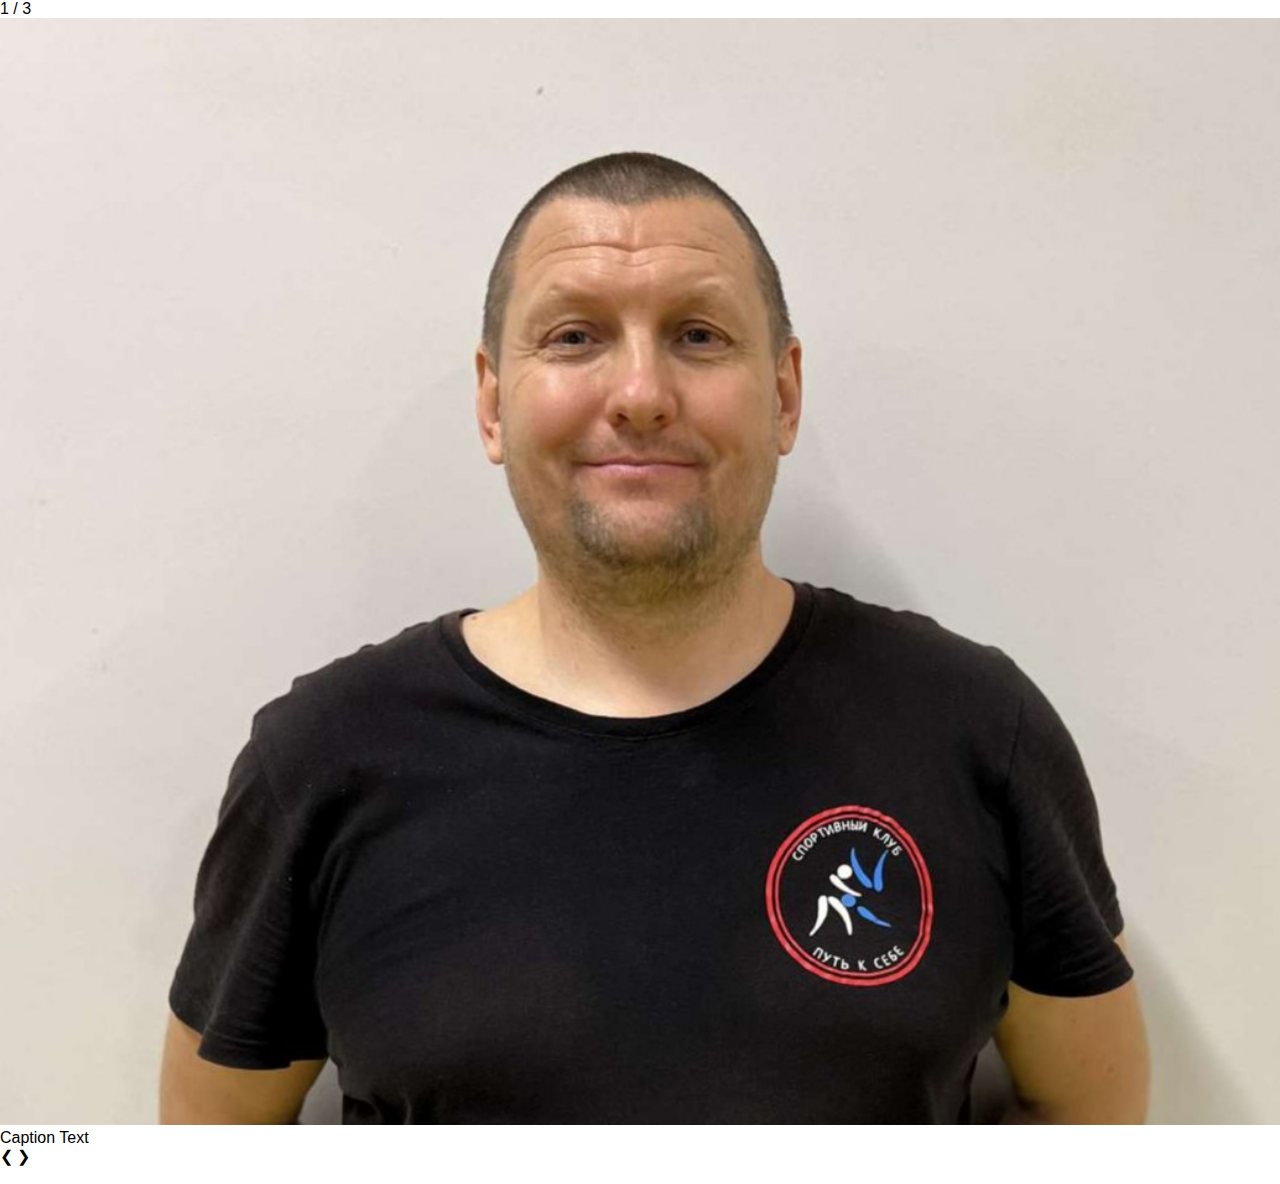
<file: templates/q.html>
<!DOCTYPE html>
<html>

<head>
    <meta name="viewport" content="width=device-width, initial-scale=1">
    <link rel="stylesheet" href="static/css/style.css">
</head>

<body>

    <div class="slideshow-container">

        <div class="mySlides fade">
            <div class="numbertext">1 / 3</div>
            <img src="static/images/treners/aii.jpeg" style="width:100%">
            <div class="text">Caption Text</div>
        </div>

        <div class="mySlides fade">
            <div class="numbertext">2 / 3</div>
            <img src="static/images/treners/aai.jpeg" style="width:100%">
            <div class="text">Caption Two</div>
        </div>

        <div class="mySlides fade">
            <div class="numbertext">3 / 3</div>
            <img src="static/images/treners/alina.jpeg" style="width:100%">
            <div class="text">Caption Three</div>
        </div>

        <a class="prev" onclick="plusSlides(-1)">❮</a>
        <a class="next" onclick="plusSlides(1)">❯</a>

    </div>
    <br>

    <div style="text-align:center">
        <span class="dot" onclick="currentSlide(1)"></span>
        <span class="dot" onclick="currentSlide(2)"></span>
        <span class="dot" onclick="currentSlide(3)"></span>
    </div>

    <script>
        var slideIndex = 1;
        showSlides(slideIndex);

        function plusSlides(n) {
            showSlides(slideIndex += n);
        }

        function currentSlide(n) {
            showSlides(slideIndex = n);
        }

        function showSlides(n) {
            var i;
            var slides = document.getElementsByClassName("mySlides");
            var dots = document.getElementsByClassName("dot");
            if (n > slides.length) {
                slideIndex = 1
            }
            if (n < 1) {
                slideIndex = slides.length
            }
            for (i = 0; i < slides.length; i++) {
                slides[i].style.display = "none";
            }
            for (i = 0; i < dots.length; i++) {
                dots[i].className = dots[i].className.replace(" active", "");
            }
            slides[slideIndex - 1].style.display = "block";
            dots[slideIndex - 1].className += " active";
        }
    </script>

</body>

</html>
</file>
<file: templates/static/css/style.css>
/* Import Google font - Poppins */


/* отзывы */

.koguvcavis-varazdel {
    padding: 38px 0;
    background: var(--bg-color);
    color: var(--accent-color);
    text-align: center;
}

.sestim-donials {
    max-width: 1200px;
    margin: auto;
    overflow: hidden;
    padding: 0 20px;
}

.sectionesag {
    width: 195px;
    height: 3px;
    background: var(--bg-color);
    margin: 23px auto;
}

.sagestim-lonials {
    display: flex;
    flex-wrap: wrap;
    justify-content: center;
}

.vemotau-vokusipol {
    flex: 33.33%;
    max-width: 33.33%;
    box-sizing: border-box;
    padding: 15px;
}

.testimonial {
    background: #f9f4f4;
    padding: 28px;
}

.testimonial img {
    width: 100px;
    height: 100px;
    border-radius: 50%;
}

.gecedanam {
    font-size: 20px;
    text-transform: uppercase;
    margin: 20px 0;
}

.apogered-gselected {
    color: #53b32b;
    margin-bottom: 20px;
}

@media screen and (max-width:960px) {
    .vemotau-vokusipol {
        flex: 100%;
        max-width: 80%;
    }
}

@media screen and (max-width:600px) {
    .vemotau-vokusipol {
        flex: 100%;
        max-width: 100%;
    }
}

.social {
    display: inline-block;
}

.social a {
    display: block;
    width: 48px;
    height: 48px;
    margin: 0 10px 10px 0;
    text-align: center;
    color: #fff;
    border: 1px solid #ccc;
    border-radius: 24px;
    box-shadow: 0 2px 4px rgba(0, 0, 0, 0.15);
}

.social a:hover {
    border-color: #888;
    opacity: .8;
}

.social svg {
    margin-top: 7px;
    width: 32px;
    height: 32px;
}

.instagram a {
    background: #3f729b
}

.telegram a {
    background: #249bd7
}

.k a {
    background: #4a76a8
}

@import url('https://fonts.googleapis.com/css2?family=Poppins:wght@400;500;600&display=swap');
* {
    margin: 0;
    padding: 0;
    box-sizing: border-box;
    font-family: "Poppins", sans-serif;
}

::selection {
    color: #fff;
    background: var(--ff-color);
    border: 2px var(--blue-color);
}

form :where(i,
p) {
    color: var(--w-color);
    border: 2px var(--blue-color);
}

form i {
    font-size: 50px;
}

form p {
    margin-top: 15px;
    font-size: 16px;
}

.content_upload {
    justify-content: center;
    align-items: center;
}

section .row {
    margin-bottom: 10px;
    list-style: none;
    padding: 15px 20px;
    border-radius: 5px;
    display: flex;
    align-items: center;
    justify-content: space-between;
}

section .row i {
    color: var(--accent-color);
    font-size: 30px;
}

section .details span {
    font-size: 16px;
    background-color: var(--accent-color);
    justify-content: center;
    align-items: center;
    text-align: center;
    display: flex;
}


/* Кнопка */

p {
    font-size: 16px;
    color: rgb(0, 0, 0);
    margin: 0 0 10px 0;
    padding: 0;
    line-height: 1.6;
}

h4 {
    font-size: 16px;
    color: var(--accent-color);
    margin: 0 0 10px 0;
    padding: 0;
    line-height: 1.6;
}

.lol {
    color: var(--blue-color);
}

.button {
    height: 60px;
    overflow: visible;
    background: var(--accent-color);
    border-bottom: 0;
    font-weight: var(--font-weight-semibold);
    font-size: 17px;
    color: var(--blue-color);
    text-transform: uppercase;
    text-decoration: none;
    border-radius: 5px;
    box-shadow: 0 5px 0 #640c13;
    padding: 1em 0;
    text-align: center;
    position: relative;
    justify-content: center;
    cursor: pointer;
    display: flex;
    border: 2px solid var(--accent-color);
}

.button:hover {
    background-color: #aa1521;
}

.button:active {
    box-shadow: none;
    top: 5px;
    background-color: #aa1521;
    color: var(--flat-color);
}

.content_toggle:hover {
    background-color: #8a101a;
    color: var(--flat-color);
}

.content_toggle:active {
    box-shadow: none;
    background-color: #aa1521;
    color: var(--flat-color)
}

.content_block {
    height: 120px;
    display: flex;
    margin: 30px 0;
    align-items: center;
    justify-content: center;
    flex-direction: column;
    border-radius: 5px;
    border: 2px solid #aa1521;
    ;
    color: var(--accent-color);
}


/* скроллбар */

* {
    scrollbar-width: thin;
}

*::-webkit-scrollbar {
    height: 16px;
    width: 16px;
}

*::-webkit-scrollbar-track {
    background-color: var(--blue-color);
    margin-top: auto;
}

*::-webkit-scrollbar-thumb {
    background: var(--accent-color);
    height: 200px;
    background-size: contain;
    overflow: auto;
}

*::-webkit-scrollbar-thumb:hover {
    background: var(--w-color)
}

*::-webkit-scrollbar-thumb:active {
    background: var(--w-color);
}


/* Buttons */

::-webkit-scrollbar-button:single-button {
    background-color: var(--blue-color);
    display: block;
    border-style: solid;
    height: 16px;
    width: 16px;
}

::-webkit-scrollbar-button:single-button:hover {
    background-color: #000000;
}

::-webkit-scrollbar-button:single-button:active {
    background-color: var(--w-color);
}


/* Up */

::-webkit-scrollbar-button:single-button:vertical:decrement {
    border-width: 0 8px 8px 8px;
    border-color: transparent transparent var(--bg-color) transparent;
}

::-webkit-scrollbar-button:single-button:vertical:decrement:hover {
    border-color: transparent transparent var(--bg-color) transparent;
}

::-webkit-scrollbar-button:single-button:vertical:decrement:active {
    border-color: transparent transparent #4c197c transparent;
}


/* Down */

::-webkit-scrollbar-button:single-button:vertical:increment {
    border-width: 8px 8px 4px 8px;
    border-color: var(--blue-color) transparent transparent transparent;
}

::-webkit-scrollbar-button:vertical:single-button:increment:hover {
    border-color: var(--bg-color) transparent transparent transparent;
}

::-webkit-scrollbar-button:single-button:vertical:increment:active {
    border-color: transparent transparent var(--w-color) transparent;
}

.train {
    color: var(--w-color)
}

.map {
    display: block;
    height: 600px;
    loading: lazy;
    referrerpolicy: no-referrer-when-downgrade;
}

.center {
    top: 50%;
    left: 50%;
    width: 600px;
    background: var(--blue-color);
    border-radius: 10px;
    box-shadow: 10px 10px 15px rgba(0, 0, 0, 0.05);
}

.center h1 {
    text-align: center;
    padding: 20px 0;
    border-bottom: 1px solid var(--accent-color);
    color: var(--accent-color);
}

.center form {
    padding: 20px 40px;
    box-sizing: border-box;
}

form .txt_field {
    position: relative;
    border-bottom: 2px solid var(--accent-color);
    margin: 40px 0;
}

.txt_field input {
    width: 100%;
    padding: 0 5px;
    height: 50px;
    font-size: 16px;
    border: none;
    background: none;
    outline: none;
}

.txt_field label {
    position: absolute;
    top: 50%;
    left: 5px;
    color: #adadad;
    transform: translateY(-50%);
    font-size: 16px;
    pointer-events: none;
    transition: .5s;
}

.txt_field span::before {
    content: '';
    position: absolute;
    top: 40px;
    left: 0;
    width: 0%;
    height: 2px;
    background: var(--blue-color);
    transition: .5s;
}

.txt_field input:focus~label,
.txt_field input:valid~label {
    top: -10px;
    color: var(--accent-color);
    font-size: 18px;
}

.txt_field input:focus~span::before,
.txt_field input:valid~span::before {
    width: 100%;
}

.pass {
    margin: -5px 0 20px 5px;
    color: #a6a6a6;
    cursor: pointer;
}

.pass:hover {
    text-decoration: underline;
}

button[type="submit"] {
    width: 100%;
    height: 60px;
    border-radius: 5px;
    border-color: var(--accent-color);
    background: var(--accent-color);
    font-size: 18px;
    color: var(--blue-color);
    font-weight: 700;
    cursor: pointer;
    outline: none;
}

button[type="submit"]:hover {
    border-color: var(--accent-color);
    transition: .5s;
    background-color: var(--w-color);
}


/* .carousel slide {
    display: block;
    position: relative;
    justify-content: center;
} */
</file>
